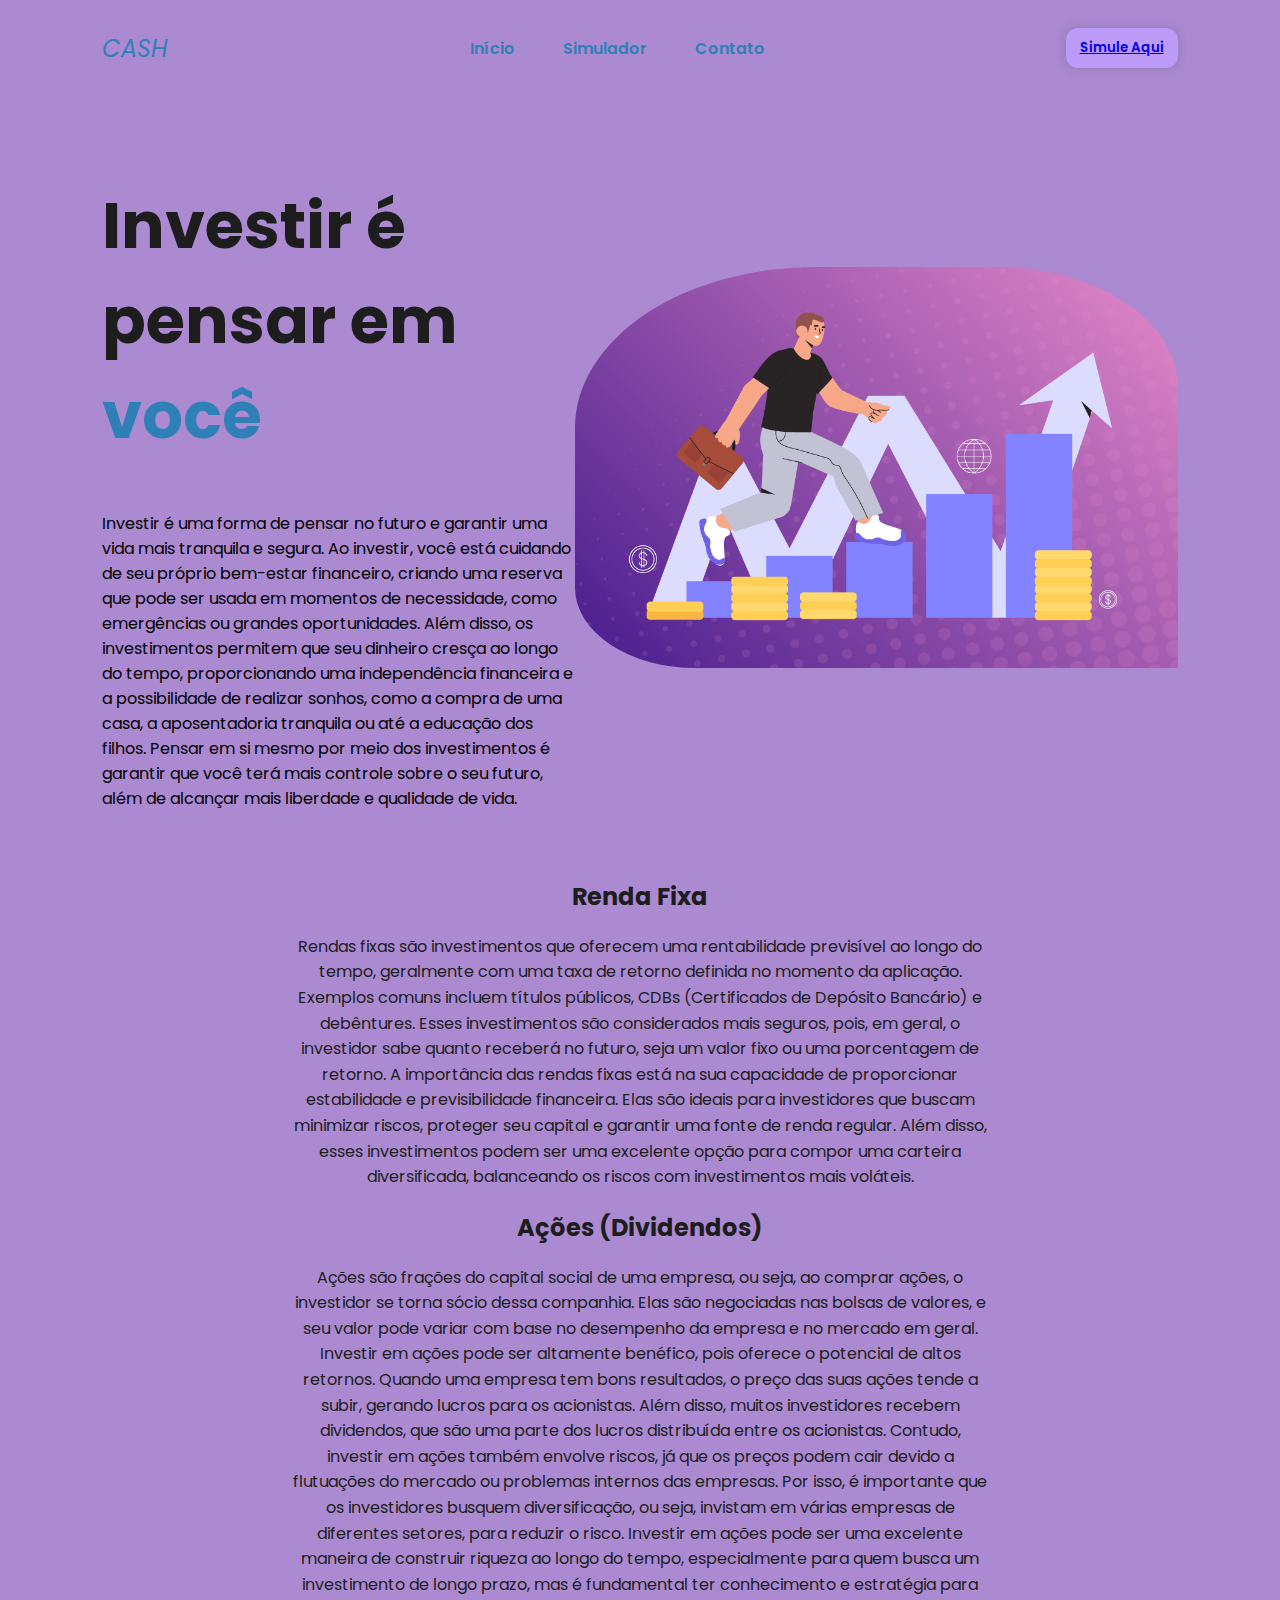
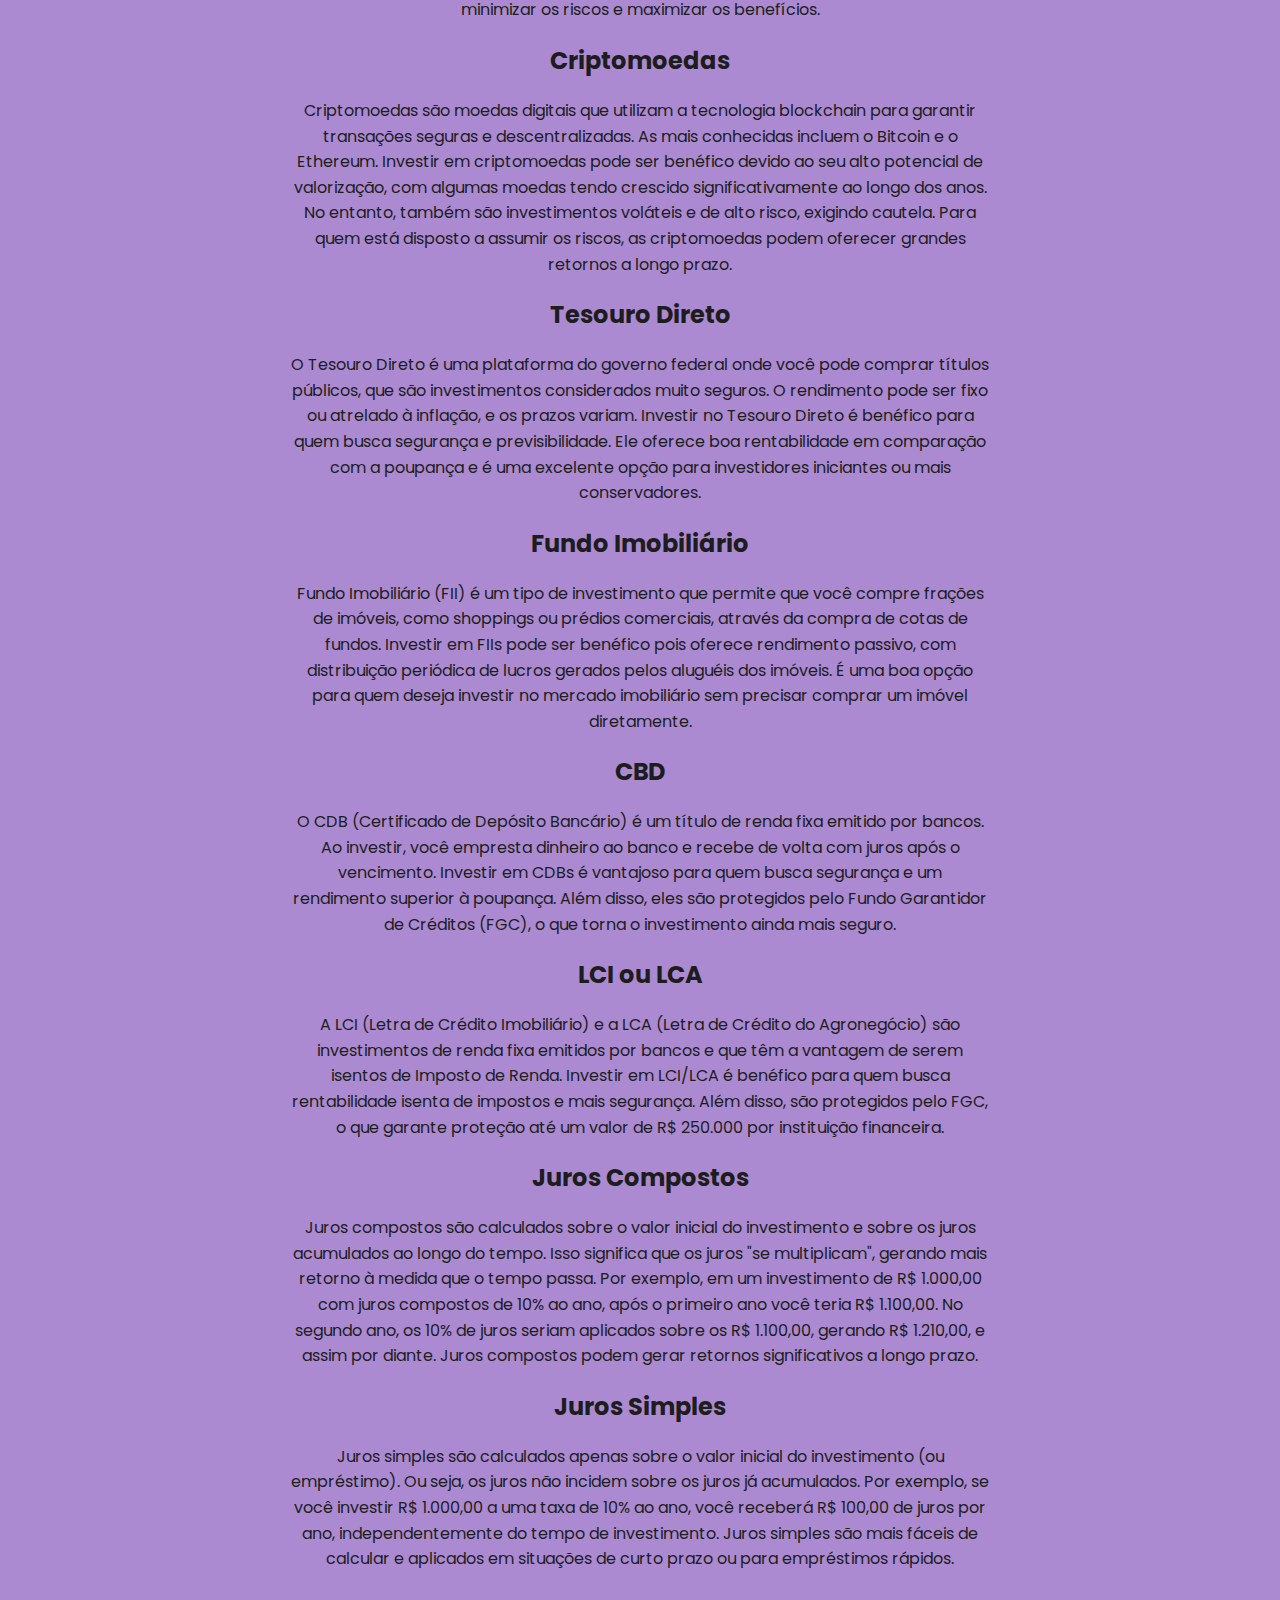
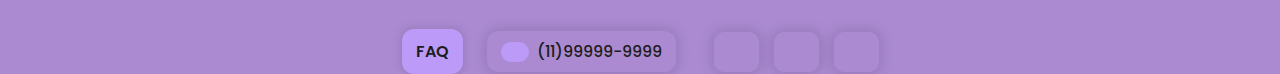
<file: index.html>
<!DOCTYPE html>
<html lang="en">
<head>
    <meta charset="UTF-8">
    <meta name="viewport" content="width=device-width, initial-scale=1.0">
    <link rel="stylesheet" href="https://cdnjs.cloudflare.com/ajax/libs/font-awesome/6.7.1/css/all.min.css" integrity="sha512-5Hs3dF2AEPkpNAR7UiOHba+lRSJNeM2ECkwxUIxC1Q/FLycGTbNapWXB4tP889k5T5Ju8fs4b1P5z/iB4nMfSQ==" crossorigin="anonymous" referrerpolicy="no-referrer" />
    <link rel="stylesheet" href="estilo.css">
    <link rel="stylesheet" href="header.css">
    <link rel="stylesheet" href="home.css">

    <script src="https://cdnjs.cloudflare.com/ajax/libs/jquery/3.7.1/jquery.min.js" integrity="sha512-v2CJ7UaYy4JwqLDIrZUI/4hqeoQieOmAZNXBeQyjo21dadnwR+8ZaIJVT8EE2iyI61OV8e6M8PP2/4hpQINQ/g==" crossorigin="anonymous" referrerpolicy="no-referrer"></script>

    <title>Simulação de Investimentos</title>
</head>
<body>
    <header>
        <nav id="navbar">
            <i class="fa-solid fa-calculator" id="nav_logo"> CASH </i>

            <ul id="nav_list">
                <li class="nav-item">
                    <a href="#home">Início</a>
                </li>
                <li class="nav-item">
                    <a href="simulador.html">Simulador</a>
                </li>
                <li class="nav-item">
                    <a href="contato.html">Contato</a>
                </li>
            </ul>

            <button class="btn-default">
                <a href="simulador.html">Simule Aqui</a>
            </button>

            <button id="mobile_btn">
                <i class="fa-solid fa-bars"></i>
            </button>
        </nav>

        <div id="mobile_menu">
            <ul id="mobile_nav_list">
                <li class="nav-item">
                    <a href="#home">Início</a>
                </li>
                <li class="nav-item">
                    <a href="simulador.html">Simulador</a>
                </li>
                <li class="nav-item">
                    <a href="contato.html">Contato</a>
                </li>
            </ul>

            <button class="btn-default">
                <a href="simulador.html">Simule Aqui</a>
            </button>
        </div>
    </header>

    <main id="content">
        <section id="home">
            <div class="shape"></div>
            <div id="cta">
                <h1 class="title">
                    Investir é pensar em
                    <span>você</span>
                </h1>

                <p class="description">
                    Investir é uma forma de pensar no futuro e garantir uma vida mais tranquila e segura. Ao investir, você está cuidando de seu próprio bem-estar financeiro, criando uma reserva que pode ser usada em momentos de necessidade, como emergências ou grandes oportunidades. Além disso, os investimentos permitem que seu dinheiro cresça ao longo do tempo, proporcionando uma independência financeira e a possibilidade de realizar sonhos, como a compra de uma casa, a aposentadoria tranquila ou até a educação dos filhos. Pensar em si mesmo por meio dos investimentos é garantir que você terá mais controle sobre o seu futuro, além de alcançar mais liberdade e qualidade de vida.
                </p>

                
            </div>
            <div id="banner">
                <img src="images/img.investimentos.png.png">
            </div>
        </section>

        <div id="cta-text">
            
            <h2 class="title">
                 Renda Fixa
            </h2>

            <p class="information">
                Rendas fixas são investimentos que oferecem uma rentabilidade previsível ao longo do tempo, geralmente com uma taxa de retorno definida no momento da aplicação. Exemplos comuns incluem títulos públicos, CDBs (Certificados de Depósito Bancário) e debêntures. Esses investimentos são considerados mais seguros, pois, em geral, o investidor sabe quanto receberá no futuro, seja um valor fixo ou uma porcentagem de retorno.
                
                A importância das rendas fixas está na sua capacidade de proporcionar estabilidade e previsibilidade financeira. Elas são ideais para investidores que buscam minimizar riscos, proteger seu capital e garantir uma fonte de renda regular. Além disso, esses investimentos podem ser uma excelente opção para compor uma carteira diversificada, balanceando os riscos com investimentos mais voláteis.
            </p>

            <h2 class="title">
                Ações (Dividendos)
            </h2>

           <p class="information">
            Ações são frações do capital social de uma empresa, ou seja, ao comprar ações, o investidor se torna sócio dessa companhia. Elas são negociadas nas bolsas de valores, e seu valor pode variar com base no desempenho da empresa e no mercado em geral.

            Investir em ações pode ser altamente benéfico, pois oferece o potencial de altos retornos. Quando uma empresa tem bons resultados, o preço das suas ações tende a subir, gerando lucros para os acionistas. Além disso, muitos investidores recebem dividendos, que são uma parte dos lucros distribuída entre os acionistas.

            Contudo, investir em ações também envolve riscos, já que os preços podem cair devido a flutuações do mercado ou problemas internos das empresas. Por isso, é importante que os investidores busquem diversificação, ou seja, invistam em várias empresas de diferentes setores, para reduzir o risco.

            Investir em ações pode ser uma excelente maneira de construir riqueza ao longo do tempo, especialmente para quem busca um investimento de longo prazo, mas é fundamental ter conhecimento e estratégia para minimizar os riscos e maximizar os benefícios.
           </p>

           <h2 class="title">
            Criptomoedas
           </h2>

           <p class="information">
            Criptomoedas são moedas digitais que utilizam a tecnologia blockchain para garantir transações seguras e descentralizadas. As mais conhecidas incluem o Bitcoin e o Ethereum.

            Investir em criptomoedas pode ser benéfico devido ao seu alto potencial de valorização, com algumas moedas tendo crescido significativamente ao longo dos anos. No entanto, também são investimentos voláteis e de alto risco, exigindo cautela. Para quem está disposto a assumir os riscos, as criptomoedas podem oferecer grandes retornos a longo prazo.
           </p>

           <h2 class="title">
            Tesouro Direto
           </h2>

           <p class="information">
            O Tesouro Direto é uma plataforma do governo federal onde você pode comprar títulos públicos, que são investimentos considerados muito seguros. O rendimento pode ser fixo ou atrelado à inflação, e os prazos variam.

            Investir no Tesouro Direto é benéfico para quem busca segurança e previsibilidade. Ele oferece boa rentabilidade em comparação com a poupança e é uma excelente opção para investidores iniciantes ou mais conservadores.
           </p>

           <h2 class="title">
            Fundo Imobiliário
           </h2>

           <p class="information">
            Fundo Imobiliário (FII) é um tipo de investimento que permite que você compre frações de imóveis, como shoppings ou prédios comerciais, através da compra de cotas de fundos.

            Investir em FIIs pode ser benéfico pois oferece rendimento passivo, com distribuição periódica de lucros gerados pelos aluguéis dos imóveis. É uma boa opção para quem deseja investir no mercado imobiliário sem precisar comprar um imóvel diretamente.
           </p>

           <h2 class="title">
            CBD
           </h2>

           <p class="information">
            O CDB (Certificado de Depósito Bancário) é um título de renda fixa emitido por bancos. Ao investir, você empresta dinheiro ao banco e recebe de volta com juros após o vencimento.

            Investir em CDBs é vantajoso para quem busca segurança e um rendimento superior à poupança. Além disso, eles são protegidos pelo Fundo Garantidor de Créditos (FGC), o que torna o investimento ainda mais seguro.
           </p>

           <h2 class="title">
            LCI ou LCA
           </h2>

           <p class="information">
            A LCI (Letra de Crédito Imobiliário) e a LCA (Letra de Crédito do Agronegócio) são investimentos de renda fixa emitidos por bancos e que têm a vantagem de serem isentos de Imposto de Renda.

            Investir em LCI/LCA é benéfico para quem busca rentabilidade isenta de impostos e mais segurança. Além disso, são protegidos pelo FGC, o que garante proteção até um valor de R$ 250.000 por instituição financeira.
           </p>

           <h2 class="title">
            Juros Compostos
           </h2>

           <p class="information">
            Juros compostos são calculados sobre o valor inicial do investimento e sobre os juros acumulados ao longo do tempo. Isso significa que os juros "se multiplicam", gerando mais retorno à medida que o tempo passa.

            Por exemplo, em um investimento de R$ 1.000,00 com juros compostos de 10% ao ano, após o primeiro ano você teria R$ 1.100,00. No segundo ano, os 10% de juros seriam aplicados sobre os R$ 1.100,00, gerando R$ 1.210,00, e assim por diante. Juros compostos podem gerar retornos significativos a longo prazo.
           </p>

           <h2 class="title">
            Juros Simples
           </h2>

           <p class="information">
            Juros simples são calculados apenas sobre o valor inicial do investimento (ou empréstimo). Ou seja, os juros não incidem sobre os juros já acumulados.

            Por exemplo, se você investir R$ 1.000,00 a uma taxa de 10% ao ano, você receberá R$ 100,00 de juros por ano, independentemente do tempo de investimento. Juros simples são mais fáceis de calcular e aplicados em situações de curto prazo ou para empréstimos rápidos.
           </p>

        </div>

        <div id="cta-container">

            <div id="cta-button">
                <a href="#" class="btn-default">
                    FAQ
                </a>
        
                <a href="tel:+55119999999" id="phone_button">
                    <button class="btn-default">
                        <i class="fa-solid fa-phone"></i>
                    </button>
                    (11)99999-9999
                </a>
            </div>
        
            <div class="social-media-buttons">
                <a href="https://wa.me/qr/PBEGU2SG7PU3D1" target="_blank">
                    <i class="fa-brands fa-whatsapp"></i>
                </a>
                <a href="https://www.instagram.com/bianca.aguiar04" target="_blank">
                    <i class="fa-brands fa-instagram"></i>
                </a>
                <a href="https://br.linkedin.com/in/eduarda-monezzi-045191331" target="_blank">
                    <i class="fa-brands fa-linkedin"></i>
                </a>
            </div>
        </div>
        
    </main>
    <script src="Script.JS"></script>
</body>
</html>
</file>
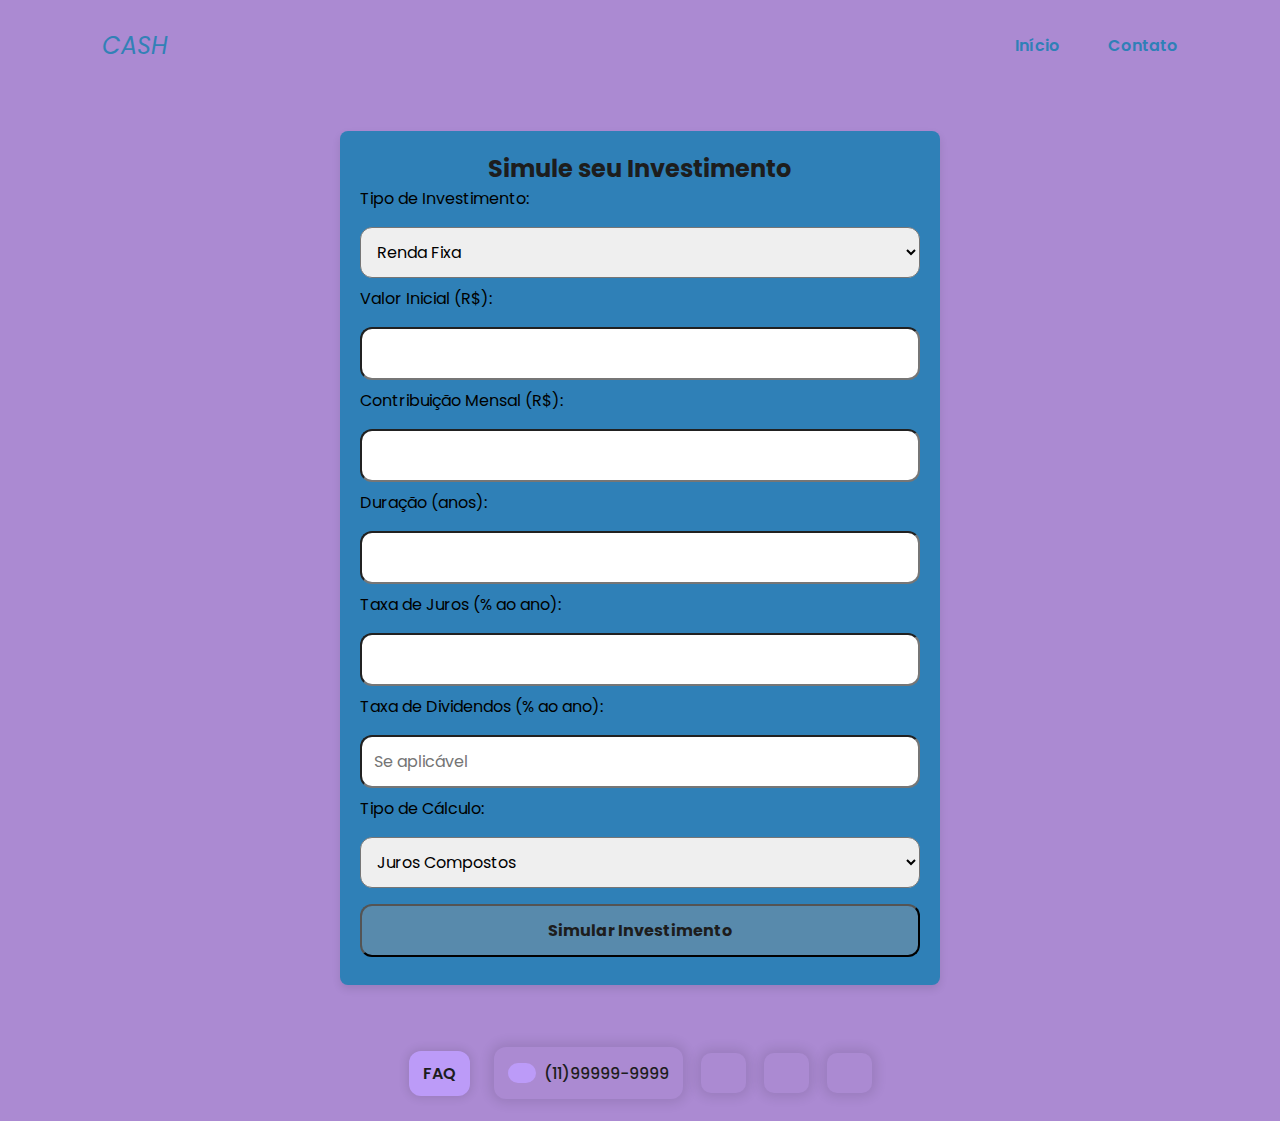
<file: simulador.html>
<!DOCTYPE html>
<html lang="en">
<head>
    <meta charset="UTF-8">
    <meta name="viewport" content="width=device-width, initial-scale=1.0">
    <link rel="stylesheet" href="https://cdnjs.cloudflare.com/ajax/libs/font-awesome/6.7.1/css/all.min.css" integrity="sha512-5Hs3dF2AEPkpNAR7UiOHba+lRSJNeM2ECkwxUIxC1Q/FLycGTbNapWXB4tP889k5T5Ju8fs4b1P5z/iB4nMfSQ==" crossorigin="anonymous" referrerpolicy="no-referrer" />
    <link rel="stylesheet" href="estilo.css">
    <link rel="stylesheet" href="header.css">
    <link rel="stylesheet" href="home.css">
    <link rel="stylesheet" href="contato.css">
    <link rel="stylesheet" href="simulador.css">

    <script src="https://cdnjs.cloudflare.com/ajax/libs/jquery/3.7.1/jquery.min.js" integrity="sha512-v2CJ7UaYy4JwqLDIrZUI/4hqeoQieOmAZNXBeQyjo21dadnwR+8ZaIJVT8EE2iyI61OV8e6M8PP2/4hpQINQ/g==" crossorigin="anonymous" referrerpolicy="no-referrer"></script>

    <title>Simulação de Investimentos</title>
</head>
<body>
    <header>
        <nav id="navbar">
            <i class="fa-solid fa-calculator" id="nav_logo"> CASH </i>

            <ul id="nav_list">
                <li class="nav-item">
                    <a href="index.html">Início</a>
                </li>
                <li class="nav-item">
                    <a href="contato.html">Contato</a>
                </li>
            </ul>

            <button id="mobile_btn">
                <i class="fa-solid fa-bars"></i>
            </button>
        </nav>

        <div id="mobile_menu">
            <ul id="mobile_nav_list">
                <li class="nav-item">
                    <a href="index.html">Início</a>
                </li>
                <li class="nav-item">
                    <a href="contato.html">Contato</a>
                </li>
            </ul>
        </div>
    </header>

    <main id="content">
        <section id="simulator">
            <h2>Simule seu Investimento</h2>
            
            <form id="investment-form">
                <label for="investment-type">Tipo de Investimento:</label>
                <select id="investment-type" name="investment-type">
                    <option value="renda-fixa">Renda Fixa</option>
                    <option value="acoes">Ações (Dividendos)</option>
                    <option value="criptomoedas">Criptomoedas</option>
                    <option value="tesouro-direto">Tesouro Direto</option>
                    <option value="fundos-imobiliarios">Fundos Imobiliários (FII)</option>
                    <option value="cdb">CDB</option>
                    <option value="lci-lca">LCI/LCA</option>
                </select>
                
                <label for="amount">Valor Inicial (R$):</label>
                <input type="number" id="amount" name="amount" required>

                <label for="monthly">Contribuição Mensal (R$):</label>
                <input type="number" id="monthly" name="monthly">

                <label for="duration">Duração (anos):</label>
                <input type="number" id="duration" name="duration" required>

                <label for="interest-rate">Taxa de Juros (% ao ano):</label>
                <input type="number" id="interest-rate" name="interest-rate" required>

                <label for="dividend-rate">Taxa de Dividendos (% ao ano):</label>
                <input type="number" id="dividend-rate" name="dividend-rate" placeholder="Se aplicável">

               <label for="calculation-type">Tipo de Cálculo:</label>
               <select id="calculation-type" name="calculation-type">
                <option value="compostos">Juros Compostos</option>
                <option value="simples">Juros Simples</option>
                <option value="dividendos">Dividendos</option>
               </select>

               <button type="submit">Simular Investimento</button>
            </form>
            
            <div id="result" style="display:none;">
                <h3>Resultado:</h3>
                <p id="investment-result"></p>
            </div>
        </section>

        <section id="home">
            <div id="cta-button">
                <a href="#" class="btn-default">
                    FAQ
                </a>

                <a href="tel:+55999999999" id="phone_button">
                    <button class="btn-default">
                        <i class="fa-solid fa-phone"></i>
                    </button>
                    (11)99999-9999
                </a>
            </div>

            <div class="social-media-buttons">
                <a href="https://wa.me/qr/PBEGU2SG7PU3D1" target="_blank">
                    <i class="fa-brands fa-whatsapp"></i>
                </a>
                <a href="https://www.instagram.com/bianca.aguiar04" target="_blank">
                    <i class="fa-brands fa-instagram"></i>
                </a>
                <a href="https://br.linkedin.com/in/eduarda-monezzi-045191331" target="_blank">
                    <i class="fa-brands fa-linkedin"></i>
                </a>
            </div>
        </section>
    </main>
    <script src="Script.JS"></script>
    <script src="simulador.js"></script>
</body>
</html>
</file>
<file: estilo.css>
@import url('https://fonts.googleapis.com/css2?family=Poppins:ital,wght@0,100;0,200;0,300;0,400;0,500;0,600;0,700;0,800;0,900;1,100;1,200;1,300;1,400;1,500;1,600;1,700;1,800;1,900&display=swap');
*{
    font-family: 'Poppins', sans-serif;
    margin: 0;
    padding: 0;
    box-sizing: border-box;
}

body {
    background-color: #ab8ad2;
}

#home {
    display: flex;
    align-items: center;
    justify-content: center;
}

section {
    padding: 28px 8%;
}

.btn-default {
    border: none;
    display: flex;
    align-items: center;
    justify-content: center;
    background-color:#bc9bf8;
    border-radius: 12px;
    padding: 10px 14px;
    font-weight: 600;
    box-shadow: 0px 0px 10px 2px rgba(0, 0, 0, 0.1);
    cursor: pointer;
    transition: background-color .3s ease;
}

.btn-default:hover {
    background-color: #b4b5f3;
}

.social-media-buttons {
    display: flex;
    gap: 18px;
}

.social-media-buttons a {
    display: flex;
    align-items: center;
    justify-content: center;
    width: 45px;
    height: 40px;
    background-color: #ab8ad2;
    font-size: 1.25rem;
    border-radius: 10px;
    text-decoration: none;
    color: #1d1d1d;
    box-shadow: 0px 0px 12px 4px rgba(0, 0, 0, 0.1);
    transition: box-shadow .3s ease;
}

.social-media-buttons a:hover {
    box-shadow: 0px 0px 12px 8px rgba(0, 0, 0, 0.1);
}
</file>
<file: header.css>
header {
    width: 100%;
    padding: 28px 8%;
}

#home {
    display: flex;
    align-items: center;
    justify-content: center;
}

#navbar {
    width: 100%;
    display: flex;
    align-items: center;
    justify-content: space-between;
}

#nav_logo {
    font-size: 24px;
    color: #3281b6;
}

#nav_list {
    display: flex;
    list-style: none;
    gap: 48px;
}

.nav-item a {
    text-decoration: none;
    color: #2f80b7;
    font-weight: 600;
}

.nav-item.active a {
    color: #2f80b7;
    border-bottom: 3px solid #2f80b7;
}

#mobile_btn {
    display: none;
}


#mobile_menu {
    display: none;
}

#mobile_menu.active {
    display: block;
}

@media screen and (max-width: 1170px) {
    #nav_list, 
    #navbar .btn-default {
        display: none;
    }
    #mobile_btn {
        display: block;
        border: none;
        background-color: transparent;
        font-size: 1.5rem;
        cursor: pointer;
    }
    #mobile_menu.active {
        display: flex;
        flex-direction: column;
        align-items: center;
    }
    #mobile_nav_list {
        display: flex;
        flex-direction: column;
        gap: 12px;
        margin: 12px 0px;
    }
    #mobile_nav_list .nav-item {
        list-style: none;
        text-align: center;
        
    }
}
</file>
<file: home.css>
#home {
    display: flex;
    align-items: center;
    justify-content: center;
}

.social-media-buttons a {
    display: flex;
    align-items: center;
    justify-content: center;
    width: 45px;
    height: 40px;
    background-color: #ab8ad2;
    font-size: 1.25rem;
    border-radius: 10px;
    text-decoration: none;
    color: #1d1d1d;
    box-shadow: 0px 0px 12px 4px rgba(0, 0, 0, 0.1);
    transition: box-shadow .3s ease;
}

.social-media-buttons a:hover {
    box-shadow: 0px 0px 12px 8px rgba(0, 0, 0, 0.1);
}

#cta-container {
    display: flex;             
    justify-content: center;    
    align-items: center;        
    gap: 20px; 
    flex-wrap: wrap;            
    margin-top: 20px; 
}

#cta-button {
    display: flex;
    gap: 20px; 
}

.social-media-buttons {
    display: flex; 
    gap: 15px;
}


#cta {
    width: 55%;
    display: flex;
    flex-direction: column;
    gap: 28px;
    margin-top: 5%;
}

#cta-text {
    display: flex;                  /* Usando flexbox para organizar os itens em coluna */
    flex-direction: column;         /* Organiza o título e os parágrafos na vertical */
    justify-content: center;        /* Centraliza os itens verticalmente dentro do contêiner */
    align-items: center;            /* Centraliza os itens horizontalmente */
    text-align: right;             /* Centraliza o texto dentro dos elementos */
    max-width: 800px;               /* Limita a largura do contêiner */
    margin: 40px auto;              /* Espaçamento acima e abaixo, e centraliza na tela */
}

.title {
    font-size: 24px;                /* Tamanho do título */
    font-weight: bold;              /* Deixa o título em negrito */
    color: #1d1d1d;                    /* Cor do título */
    margin-bottom: 20px;            /* Espaço abaixo do título */
}

.information {
    font-size: 16;                /* Tamanho da fonte do texto */
    color: #1d1d1d;                    /* Cor do texto */
    line-height: 1.6;               /* Espaçamento entre as linhas para melhorar a leitura */
    max-width: 700px;               /* Limita a largura do texto para não ficar muito largo */
    margin-bottom: 20px;            /* Espaço abaixo de cada parágrafo */
    text-align: center;             /* Alinha o texto centralizado dentro de cada parágrafo */
    
}

#cta .title {
    font-size: 4rem;
    color: #1d1d1d;
}

#cta .title span {
    color: #2f80b7;
}

#cta.description {
    font-size: 1.2rem;
}

#cta-button {
    display: flex;
    gap: 24px;
    height: 40px;
    margin-right: 18px;
    align-items: center;
    justify-content: center;
}

#cta-button a {
    text-decoration: none;
    color: #1d1d1d;
}

#mobile-btn {
    display: none;
}

#mobile_menu {
    display: none;
}

#phone_button {
    display: flex;
    gap: 8px;
    align-items: center;
     background-color: #ab8ad2;
     padding: 8px 14px;
     font-weight: 500;
     box-shadow: 0px 0px 12px 4px rgba(0, 0, 0, 0.1);
     border-radius: 12px;
}

#phone_button button {
    box-shadow: none;
}

#banner {
    display: flex;
    align-items: start;
    justify-content: end;
    width: 70%;
    z-index: 2;
}

#banner img {
    height: 100%;
    width: 100%;
    object-fit: cover;
    border-radius: 40% 30% 0% 20%;
    z-index: 1;
}

@media screen and (max-width: 1170px) {
    #home {
        min-height: 100%;
        padding-top: 0px;
    }
    #banner,
    #banner img {
        display: none;
    }

    #cta {
        width: 100%;
        text-align: center;
        align-items: center;
    }
}

@media screen and (max-width: 450px) {
    #phone_button button {
        display: none;
    }
}
</file>
<file: contato.css>
body {
    background-color: #ab8ad2;
}

section {
    padding: 28px 8%;
}

header {
    width: 100%;
    padding: 28px 8%;
}

#navbar {
    width: 100%;
    display: flex;
    align-items: center;
    justify-content: space-between;
}

@import url('https://fonts.googleapis.com/css2?family=Poppins:ital,wght@0,100;0,200;0,300;0,400;0,500;0,600;0,700;0,800;0,900;1,100;1,200;1,300;1,400;1,500;1,600;1,700;1,800;1,900&display=swap');
*{
    font-family: 'Poppins', sans-serif;
    margin: 0;
    padding: 0;
    box-sizing: border-box;
}

#nav_logo {
    font-size: 24px;
    color: #3281b6;
}

#nav_list {
    display: flex;
    list-style: none;
    gap: 48px;
}

.nav-item a {
    text-decoration: none;
    color: #2f80b7;
    font-weight: 600;
}

.nav-item.active a {
    color: #2f80b7;
    border-bottom: 3px solid #2f80b7;
}

#mobile_btn {
    display: none;/
}


#mobile_menu {
    display: none;
}

#mobile_menu.active {
    display: block;
}

#contact {
    margin: 40px auto;
    padding: 20px;
    background-color: #2f80b7;
    width: 80%;
    max-width: 600px;
    border-radius: 8px;
    box-shadow: 0 4px 8px rgba(0, 0, 0, 0.1);
    transition: box-shadow .3s ease;
}

#contact h2 {
    text-align: center;
    color: #1d1d1d;
    font-size: 24px;
}

form {
    display: flex;
    flex-direction: column;
}

label {
    font-size: 16px;
    margin-bottom: 8px;
}

input, textarea, button {
    padding: 12px;
    margin: 8px 0;
    border-radius: 4px;
    border-radius: 12px;
    font-size: 16px;
}

button {
    background-color: #588aac;
    color: #1d1d1d;
    cursor: pointer;
    font-weight: bold;
}

button:hover {
    background-color: #b4b5f3;
}


@media screen and (max-width: 1170px) {
    #nav_list, 
    #navbar .btn-default {
        display: none;
    }
    #mobile_btn {
        display: block;
        border: none;
        background-color: transparent;
        font-size: 1.5rem;
        cursor: pointer;
    }
    #mobile_menu.active {
        display: flex;
        flex-direction: column;
        align-items: center;
    }
    #mobile_nav_list {
        display: flex;
        flex-direction: column;
        gap: 12px;
        margin: 12px 0px;
    }
    #mobile_nav_list .nav-item {
        list-style: none;
        text-align: center;
        
    }
}

#cta-button {
    display: flex;
    gap: 24px;
    height: 40px;
    margin-right: 18px;
}

#cta-button a {
    text-decoration: none;
    color: #1d1d1d;
}

#mobile-btn {
    display: none;
}

#mobile_menu {
    display: none;
}

#phone_button {
    display: flex;
    gap: 8px;
    align-items: center;
     background-color: #ab8ad2;
     padding: 8px 14px;
     font-weight: 500;
     box-shadow: 0px 0px 12px 4px rgba(0, 0, 0, 0.1);
     border-radius: 12px;
}

#phone_button button {
    box-shadow: none;
}

.btn-default {
    border: none;
    display: flex;
    align-items: center;
    justify-content: center;
    background-color:#bc9bf8;
    border-radius: 12px;
    padding: 10px 14px;
    font-weight: 600;
    box-shadow: 0px 0px 10px 2px rgba(0, 0, 0, 0.1);
    cursor: pointer;
    transition: background-color .3s ease;
}

.btn-default:hover {
    background-color: #b4b5f3;
}
.social-media-buttons {
    display: flex;
    gap: 18px;
}

.social-media-buttons {
    display: flex;
    gap: 18px;
}

.social-media-buttons a {
    display: flex;
    align-items: center;
    justify-content: center;
    width: 45px;
    height: 40px;
    background-color: #ab8ad2;
    font-size: 1.25rem;
    border-radius: 10px;
    text-decoration: none;
    color: #1d1d1d;
    box-shadow: 0px 0px 12px 4px rgba(0, 0, 0, 0.1);
    transition: box-shadow .3s ease;
}

.social-media-buttons a:hover {
    box-shadow: 0px 0px 12px 8px rgba(0, 0, 0, 0.1);
}

@media screen and (max-width: 450px) {
    #phone_button button {
        display: none;
    }
}
</file>
<file: simulador.css>
body {
    background-color: #ab8ad2;
}

section {
    padding: 28px 8%;
}

header {
    width: 100%;
    padding: 28px 8%;
}

#navbar {
    width: 100%;
    display: flex;
    align-items: center;
    justify-content: space-between;
}

@import url('https://fonts.googleapis.com/css2?family=Poppins:ital,wght@0,100;0,200;0,300;0,400;0,500;0,600;0,700;0,800;0,900;1,100;1,200;1,300;1,400;1,500;1,600;1,700;1,800;1,900&display=swap');
*{
    font-family: 'Poppins', sans-serif;
    margin: 0;
    padding: 0;
    box-sizing: border-box;
}

#nav_logo {
    font-size: 24px;
    color: #3281b6;
}

#nav_list {
    display: flex;
    list-style: none;
    gap: 48px;
}

.nav-item a {
    text-decoration: none;
    color: #2f80b7;
    font-weight: 600;
}

.nav-item.active a {
    color: #2f80b7;
    border-bottom: 3px solid #2f80b7;
}

#mobile-btn {
    display: none;
}

#mobile_simulator {
    display: none;
}

#simulator {
    margin: 40px auto;
    padding: 20px;
    background-color: #2f80b7;
    width: 80%;
    max-width: 600px;
    border-radius: 8px;
    box-shadow: 0 4px 8px rgba(0, 0, 0, 0.1);
    transition: box-shadow .3s ease;
}

#simulator h2 {
    text-align: center;
    color: #1d1d1d;
    font-size: 24px;
}

form {
    display: flex;
    flex-direction: column;
}

label {
    font-size: 16px;
    margin-bottom: 8px;
}

input, select, button {
    padding: 12px;
    margin: 8px 0;
    border-radius: 4px;
    border-radius: 12px;
    font-size: 16px;
}

button {
    background-color: #588aac;
    color: #1d1d1d;
    cursor: pointer;
    font-weight: bold;
}

button:hover {
    background-color: #b4b5f3;
}

#result {
    margin-top: 20px;
    padding: 15px;
    background-color:white;
    border: 1px solid #588aac;
    border-radius: 4px;
    display: none;
}

#investment-result {
    text-align: center;
    font-size: 18px;
    color: #3281b6;
}

@media screen and (max-width: 1170px) {
    #nav_list, 
    #navbar .btn-default {
        display: none;
    }
    #mobile-btn {
        display: block;
        border: none;
        background-color: transparent;
        font-size: 1.5rem;
        cursor: pointer;
    }
    #mobile_simulator.active {
        display: flex;
        flex-direction: column;
        align-items: center;
    }
    #mobile_nav_list {
        display: flex;
        flex-direction: column;
        gap: 12px;
        margin: 12px 0px;
    }
    #mobile_nav_list .nav-item {
        list-style: none;
        text-align: center;
        
    }
}
</file>
